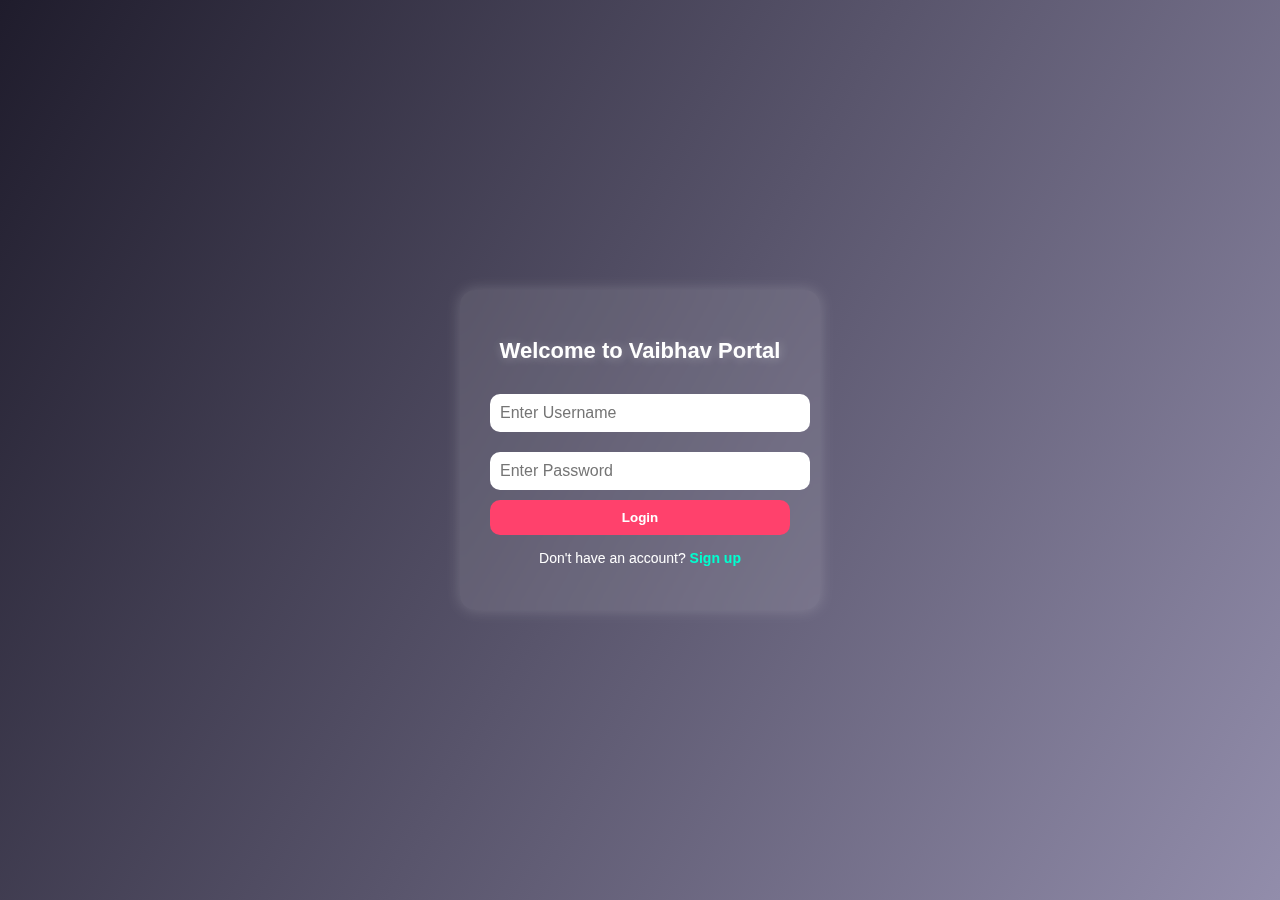
<file: index.html>
<!DOCTYPE html>
<html lang="en">
<head>
  <meta charset="UTF-8">
  <meta name="viewport" content="width=device-width, initial-scale=1.0">
  <title>Login | Vaibhav Portal</title>
  <link rel="stylesheet" href="style.css">
</head>
<body>

  <div class="login-container">
    <h2>Welcome to Vaibhav Portal</h2>
    <form id="loginForm">
      <input type="text" id="username" placeholder="Enter Username" required>
      <input type="password" id="password" placeholder="Enter Password" required>
      <button type="submit">Login</button>
      <p class="signup-link">Don't have an account? <a href="#" onclick="showSignup()">Sign up</a></p>
    </form>

    <form id="signupForm" style="display: none;">
      <input type="text" id="newUsername" placeholder="Create Username" required>
      <input type="password" id="newPassword" placeholder="Create Password" required>
      <button type="submit">Sign Up</button>
      <p class="signup-link">Already have an account? <a href="#" onclick="showLogin()">Login</a></p>
    </form>
  </div>

  <script src="script.js"></script>
</body>
</html>
</file>
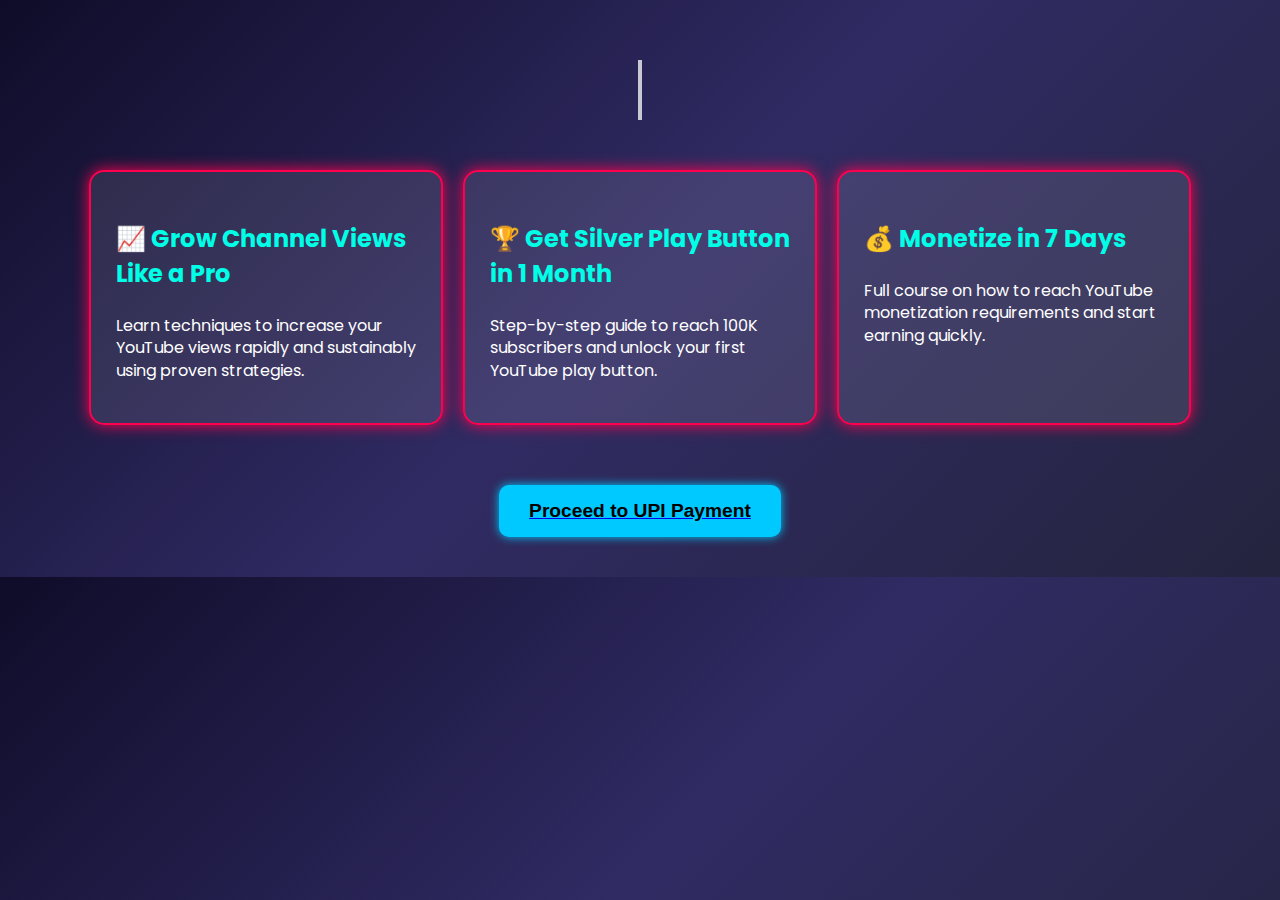
<file: course.html>
<!DOCTYPE html>
<html lang="en">
<head>
  <meta charset="UTF-8" />
  <meta name="viewport" content="width=device-width, initial-scale=1.0"/>
  <title>Vaibhav Courses</title>
  <link href="https://fonts.googleapis.com/css2?family=Poppins:wght@400;700&display=swap" rel="stylesheet">
  <style>
    body {
      margin: 0;
      font-family: 'Poppins', sans-serif;
      background: linear-gradient(135deg, #0f0c29, #302b63, #24243e);
      color: white;
      overflow-x: hidden;
    }

    header {
      text-align: center;
      padding: 60px 20px 30px;
    }

    .typing {
      font-size: 2.5em;
      font-weight: 700;
      border-right: 4px solid rgba(255,255,255,0.75);
      white-space: nowrap;
      overflow: hidden;
      width: 0;
      animation: typing 4s steps(40, end), blink 0.75s step-end infinite;
      margin: 0 auto;
      max-width: 100%;
    }

    @keyframes typing {
      from { width: 0 }
      to { width: 100% }
    }

    @keyframes blink {
      from, to { border-color: transparent }
      50% { border-color: white; }
    }

    .courses {
      display: flex;
      flex-wrap: wrap;
      justify-content: center;
      padding: 20px;
      gap: 20px;
    }

    .course-card {
      background: rgba(255, 255, 255, 0.1);
      border: 2px solid #ff004f;
      border-radius: 15px;
      padding: 25px;
      width: 300px;
      transition: 0.3s;
      box-shadow: 0 0 15px #ff004f;
    }

    .course-card:hover {
      transform: scale(1.05);
      box-shadow: 0 0 25px #ff004f;
    }

    .course-card h3 {
      font-size: 1.5em;
      color: #00ffe7;
    }

    .course-card p {
      font-size: 1em;
      line-height: 1.4em;
    }

    .pay-button {
      display: block;
      margin: 40px auto;
      padding: 15px 30px;
      font-size: 1.2em;
      background: #00c9ff;
      color: #000;
      border: none;
      border-radius: 10px;
      cursor: pointer;
      font-weight: bold;
      transition: 0.3s;
      box-shadow: 0 0 10px #00c9ff;
    }

    .pay-button:hover {
      background: #00ffe7;
      box-shadow: 0 0 20px #00ffe7;
    }
  </style>
</head>
<body>

  <header>
    <div class="typing">Welcome to Vaibhav's Course Portal</div>
  </header>

  <div class="courses">
    <div class="course-card">
      <h3>📈 Grow Channel Views Like a Pro</h3>
      <p>Learn techniques to increase your YouTube views rapidly and sustainably using proven strategies.</p>
    </div>

    <div class="course-card">
      <h3>🏆 Get Silver Play Button in 1 Month</h3>
      <p>Step-by-step guide to reach 100K subscribers and unlock your first YouTube play button.</p>
    </div>

    <div class="course-card">
      <h3>💰 Monetize in 7 Days</h3>
      <p>Full course on how to reach YouTube monetization requirements and start earning quickly.</p>
    </div>
  </div>

  <a href="payment.html"><button class="pay-button">Proceed to UPI Payment</button></a>

</body>
</html>
</file>
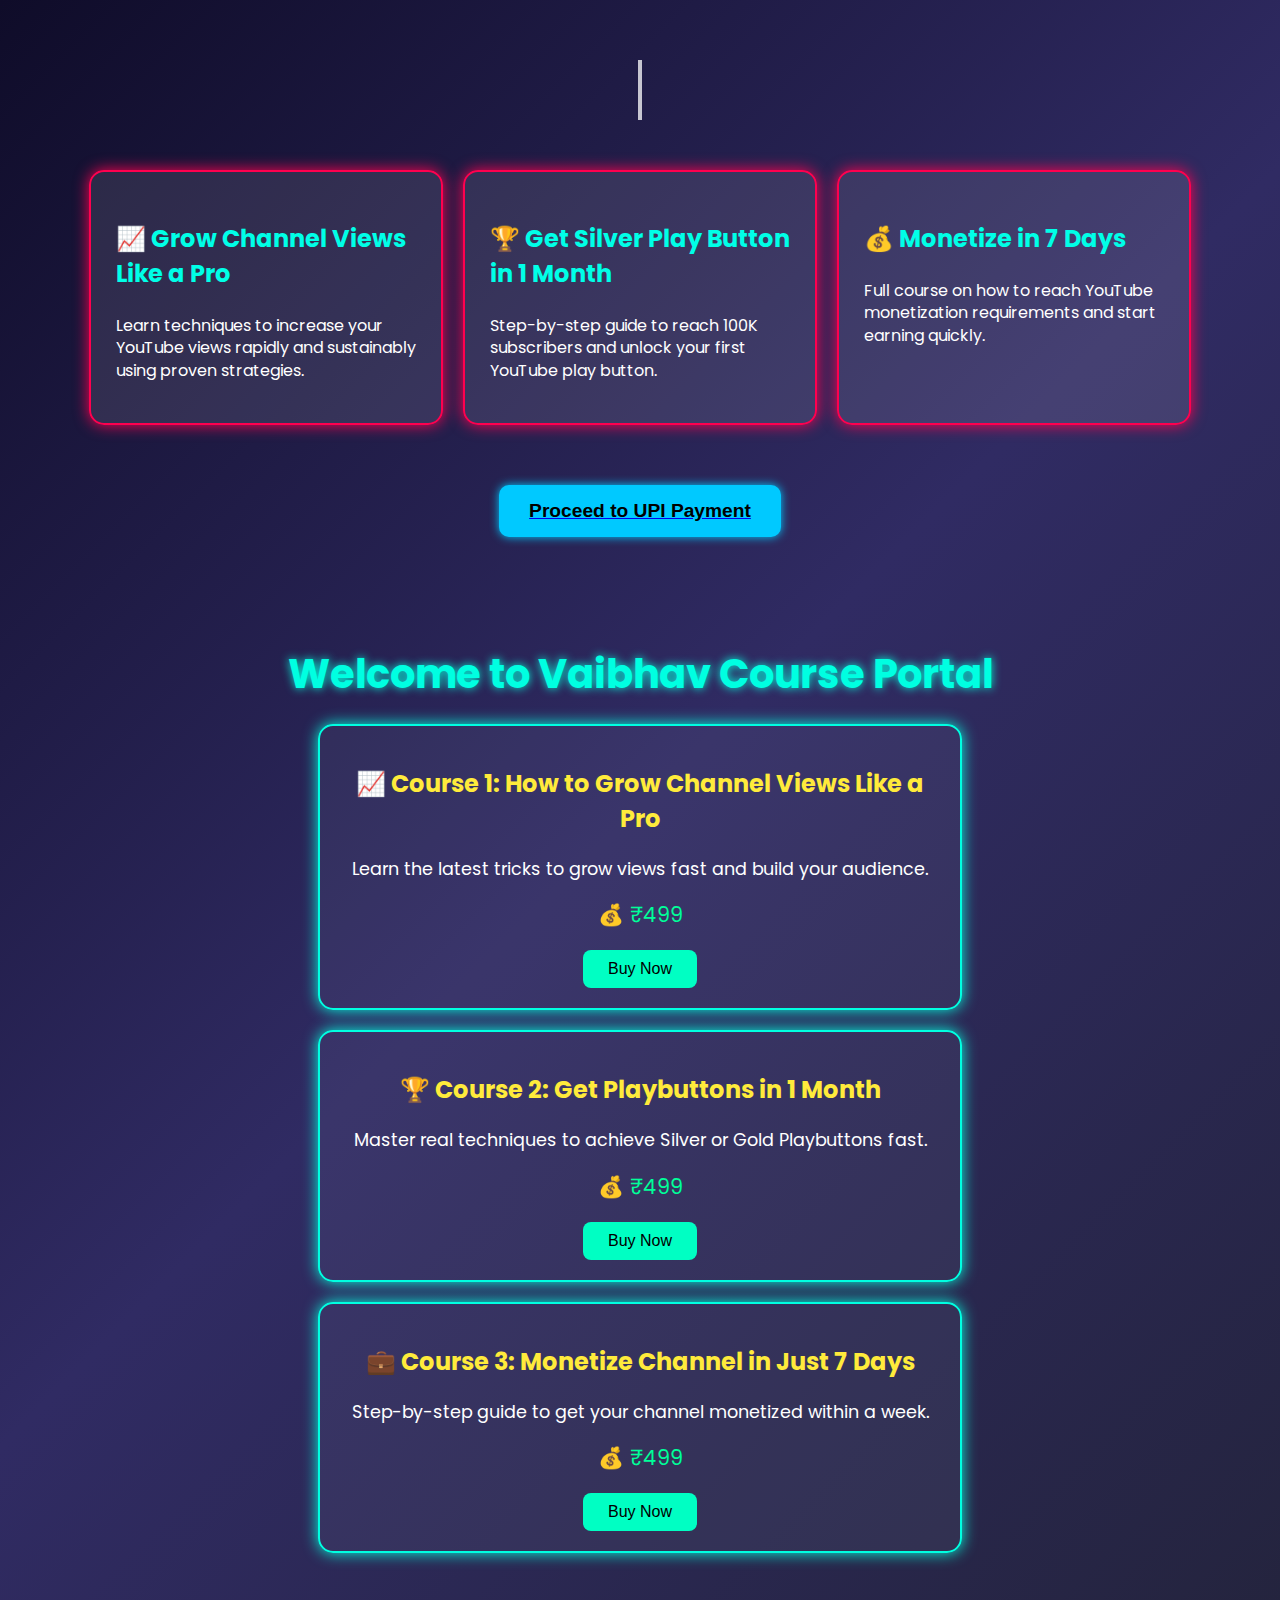
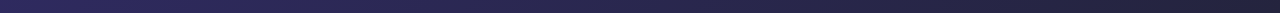
<file: courses.html>
<!DOCTYPE html>
<html lang="en">
<head>
  <meta charset="UTF-8" />
  <meta name="viewport" content="width=device-width, initial-scale=1.0"/>
  <title>Vaibhav Courses</title>
  <link href="https://fonts.googleapis.com/css2?family=Poppins:wght@400;700&display=swap" rel="stylesheet">
  <style>
    body {
      margin: 0;
      font-family: 'Poppins', sans-serif;
      background: linear-gradient(135deg, #0f0c29, #302b63, #24243e);
      color: white;
      overflow-x: hidden;
    }

    header {
      text-align: center;
      padding: 60px 20px 30px;
    }

    .typing {
      font-size: 2.5em;
      font-weight: 700;
      border-right: 4px solid rgba(255,255,255,0.75);
      white-space: nowrap;
      overflow: hidden;
      width: 0;
      animation: typing 4s steps(40, end), blink 0.75s step-end infinite;
      margin: 0 auto;
      max-width: 100%;
    }

    @keyframes typing {
      from { width: 0 }
      to { width: 100% }
    }

    @keyframes blink {
      from, to { border-color: transparent }
      50% { border-color: white; }
    }

    .courses {
      display: flex;
      flex-wrap: wrap;
      justify-content: center;
      padding: 20px;
      gap: 20px;
    }

    .course-card {
      background: rgba(255, 255, 255, 0.1);
      border: 2px solid #ff004f;
      border-radius: 15px;
      padding: 25px;
      width: 300px;
      transition: 0.3s;
      box-shadow: 0 0 15px #ff004f;
    }

    .course-card:hover {
      transform: scale(1.05);
      box-shadow: 0 0 25px #ff004f;
    }

    .course-card h3 {
      font-size: 1.5em;
      color: #00ffe7;
    }

    .course-card p {
      font-size: 1em;
      line-height: 1.4em;
    }

    .pay-button {
      display: block;
      margin: 40px auto;
      padding: 15px 30px;
      font-size: 1.2em;
      background: #00c9ff;
      color: #000;
      border: none;
      border-radius: 10px;
      cursor: pointer;
      font-weight: bold;
      transition: 0.3s;
      box-shadow: 0 0 10px #00c9ff;
    }

    .pay-button:hover {
      background: #00ffe7;
      box-shadow: 0 0 20px #00ffe7;
    }
  </style>
</head>
<body>

  <header>
    <div class="typing">Welcome to Vaibhav's Course Portal</div>
  </header>

  <div class="courses">
    <div class="course-card">
      <h3>📈 Grow Channel Views Like a Pro</h3>
      <p>Learn techniques to increase your YouTube views rapidly and sustainably using proven strategies.</p>
    </div>

    <div class="course-card">
      <h3>🏆 Get Silver Play Button in 1 Month</h3>
      <p>Step-by-step guide to reach 100K subscribers and unlock your first YouTube play button.</p>
    </div>

    <div class="course-card">
      <h3>💰 Monetize in 7 Days</h3>
      <p>Full course on how to reach YouTube monetization requirements and start earning quickly.</p>
    </div>
  </div>

  <a href="payment.html"><button class="pay-button">Proceed to UPI Payment</button></a>

</body>
</html><!DOCTYPE html>
<html lang="en">
<head>
  <meta charset="UTF-8">
  <title>Vaibhav Course Portal</title>
  <style>
    body {
      margin: 0;
      font-family: 'Poppins', sans-serif;
      background: linear-gradient(135deg, #0f0c29, #302b63, #24243e);
      color: white;
      overflow-x: hidden;
    }

    .container {
      padding: 40px;
      text-align: center;
    }

    h1 {
      font-size: 2.5em;
      margin-bottom: 20px;
      color: #00ffe1;
      text-shadow: 0 0 10px #00ffe1;
      animation: glow 2s infinite alternate;
    }

    @keyframes glow {
      from { text-shadow: 0 0 10px #00ffe1; }
      to { text-shadow: 0 0 20px #00ffe1, 0 0 30px #00ffe1; }
    }

    .course {
      background: rgba(255, 255, 255, 0.05);
      border: 2px solid #00ffe1;
      padding: 20px;
      margin: 20px auto;
      max-width: 600px;
      border-radius: 15px;
      box-shadow: 0 0 15px #00ffe1;
      transition: transform 0.3s ease;
    }

    .course:hover {
      transform: scale(1.03);
    }

    .course h2 {
      color: #ffeb3b;
    }

    .course p {
      font-size: 1.1em;
    }

    .price {
      font-size: 1.3em;
      color: #00ff99;
      margin: 10px 0;
    }

    .course button {
      margin-top: 10px;
      padding: 10px 25px;
      font-size: 1em;
      border: none;
      border-radius: 8px;
      background-color: #00ffc3;
      color: #000;
      cursor: pointer;
      transition: background 0.3s ease;
    }

    .course button:hover {
      background-color: #00b7ff;
      box-shadow: 0 0 10px #00b7ff;
    }
  </style>
</head>
<body>
  <div class="container">
    <h1>Welcome to Vaibhav Course Portal</h1>

    <div class="course">
      <h2>📈 Course 1: How to Grow Channel Views Like a Pro</h2>
      <p>Learn the latest tricks to grow views fast and build your audience.</p>
      <div class="price">💰 ₹499</div>
      <button onclick="location.href='payment.html'">Buy Now</button>
    </div>

    <div class="course">
      <h2>🏆 Course 2: Get Playbuttons in 1 Month</h2>
      <p>Master real techniques to achieve Silver or Gold Playbuttons fast.</p>
      <div class="price">💰 ₹499</div>
      <button onclick="location.href='payment.html'">Buy Now</button>
    </div>

    <div class="course">
      <h2>💼 Course 3: Monetize Channel in Just 7 Days</h2>
      <p>Step-by-step guide to get your channel monetized within a week.</p>
      <div class="price">💰 ₹499</div>
      <button onclick="location.href='payment.html'">Buy Now</button>
    </div>
  </div>
</body>
</html>
</file>
<file: style.css>
body {
  margin: 0;
  padding: 0;
  font-family: 'Segoe UI', sans-serif;
  background: linear-gradient(120deg, #1f1c2c, #928dab);
  display: flex;
  justify-content: center;
  align-items: center;
  height: 100vh;
}

.login-container {
  background: rgba(255, 255, 255, 0.1);
  padding: 30px;
  border-radius: 15px;
  box-shadow: 0 0 15px rgba(255, 255, 255, 0.2);
  text-align: center;
  width: 300px;
  backdrop-filter: blur(10px);
}

h2 {
  color: #fff;
  margin-bottom: 20px;
  font-size: 22px;
  text-shadow: 1px 1px 10px rgba(255,255,255,0.3);
}

input {
  width: 100%;
  padding: 10px;
  margin: 10px 0;
  border: none;
  border-radius: 10px;
  outline: none;
  font-size: 16px;
}

button {
  width: 100%;
  padding: 10px;
  background: #ff416c;
  border: none;
  border-radius: 10px;
  color: white;
  font-weight: bold;
  cursor: pointer;
  transition: background 0.3s;
}

button:hover {
  background: #ff4b2b;
}

.signup-link {
  color: #fff;
  margin-top: 15px;
  font-size: 14px;
}

.signup-link a {
  color: #00ffd0;
  text-decoration: none;
  font-weight: bold;
}
</file>
